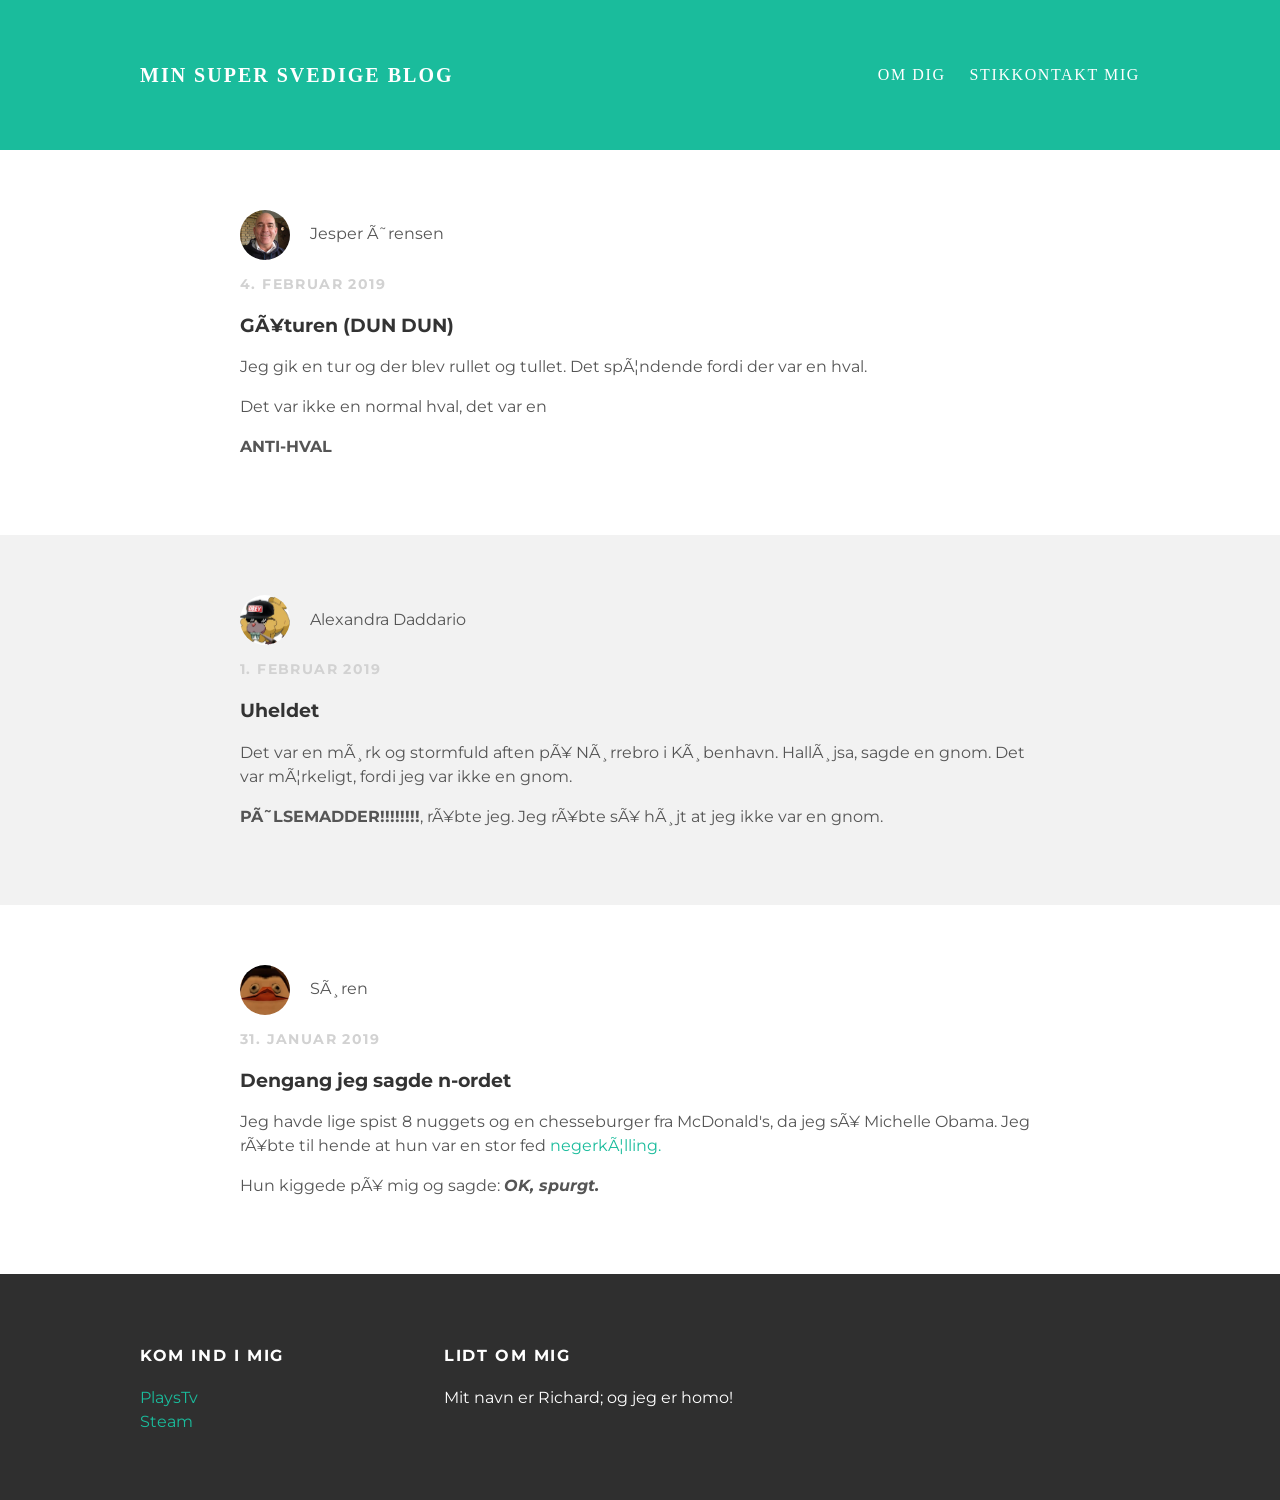
<file: index.html>
<!DOCTYPE html>
<html>
  <head>
    <title>Min Super Svedige Blog</title>
    <link rel="stylesheet" type="text/css" href="styles.css"
    <meta charset="iso-8859-1"><meta charset="iso-8859-1">
  </head>
  <body>


    <div id="header">
      <div class="container">
        <a id="header-title" href="index.html">Min Super Svedige Blog</a>
        <ul id="header-nav">
          <li><a href="about.html">Om dig</a></li>
          <li><a href="mailto:sorenpras@gmail.com">Stikkontakt mig</a></li>
        </ul>
      </div>
    </div>



    <div id="content">
       <div class="post-container">
        <div class="post">
          <div class="post-author">
            <img src="jesper.jpg">
            <span>Jesper Ørensen</span>
          </div>
          <p class="post-date">4. februar 2019</p>
          <h3 class="post-title">Gåturen   (<strong>DUN DUN</strong>)</h3>
          <div class="post-content">
            <p>Jeg gik en tur og der blev rullet og tullet. Det spændende fordi der var en hval.</p>
            <p>Det var ikke en normal hval, det var en</p>
            <p><strong>ANTI-HVAL</strong></p>
          </div>
         </div>
      </div>
      <div class="post-container">
        <div class="post">
          <div class="post-author">
            <img src="dankBidoofMemes.jpg">
            <span>Alexandra Daddario</span>
          </div>
          <p class="post-date">1. februar 2019</p>
          <h3 class="post-title">Uheldet</h3>
          <div class="post-content">
            <p>Det var en mørk og stormfuld aften på Nørrebro i København. Halløjsa, sagde en gnom. Det var mærkeligt, fordi jeg var ikke en gnom.</p>
            <p><strong>PØLSEMADDER!!!!!!!!</strong>, råbte jeg. Jeg råbte så højt at jeg ikke var en gnom.</p>
          </div>
        </div>
      </div>
        <div class="post-container">
          <div class="post">
          <div class="post-author">
            <img src="ohno.jpg">
            <span>Søren</span>
          </div>
          <p class="post-date">31. Januar 2019</p>
          <h3 class="post-title">Dengang jeg sagde n-ordet</h3>
          <div class="post-content">
            <p>Jeg havde lige spist 8 nuggets og en chesseburger fra McDonald's, da jeg så Michelle Obama. Jeg råbte til hende at hun var en stor fed <a href="https://da.wikipedia.org/wiki/Pilou_Asb%C3%A6k">negerkælling.</a></p>
            <p>Hun kiggede på mig og sagde: <strong><em>OK, spurgt.</em></strong></p>
        </div>
      </div>
    </div>
</div>



    <div id="footer">
      <div class="container">
        <div class="column">
          <h4>Kom ind i mig</h4>
          <p>
            <a href="https://plays.tv/u/abzorb">PlaysTv</a>
            <br>
            <a href="https://steamcommunity.com/id/pilegaardrasmussen/">Steam</a>
          </p>
        </div>
        <div class="column">
          <h4>Lidt Om Mig</h4>
          <p>Mit navn er Richard; og jeg er homo!</p>
        </div>
      </div>
    </div>


  </body>
</html>
</file>
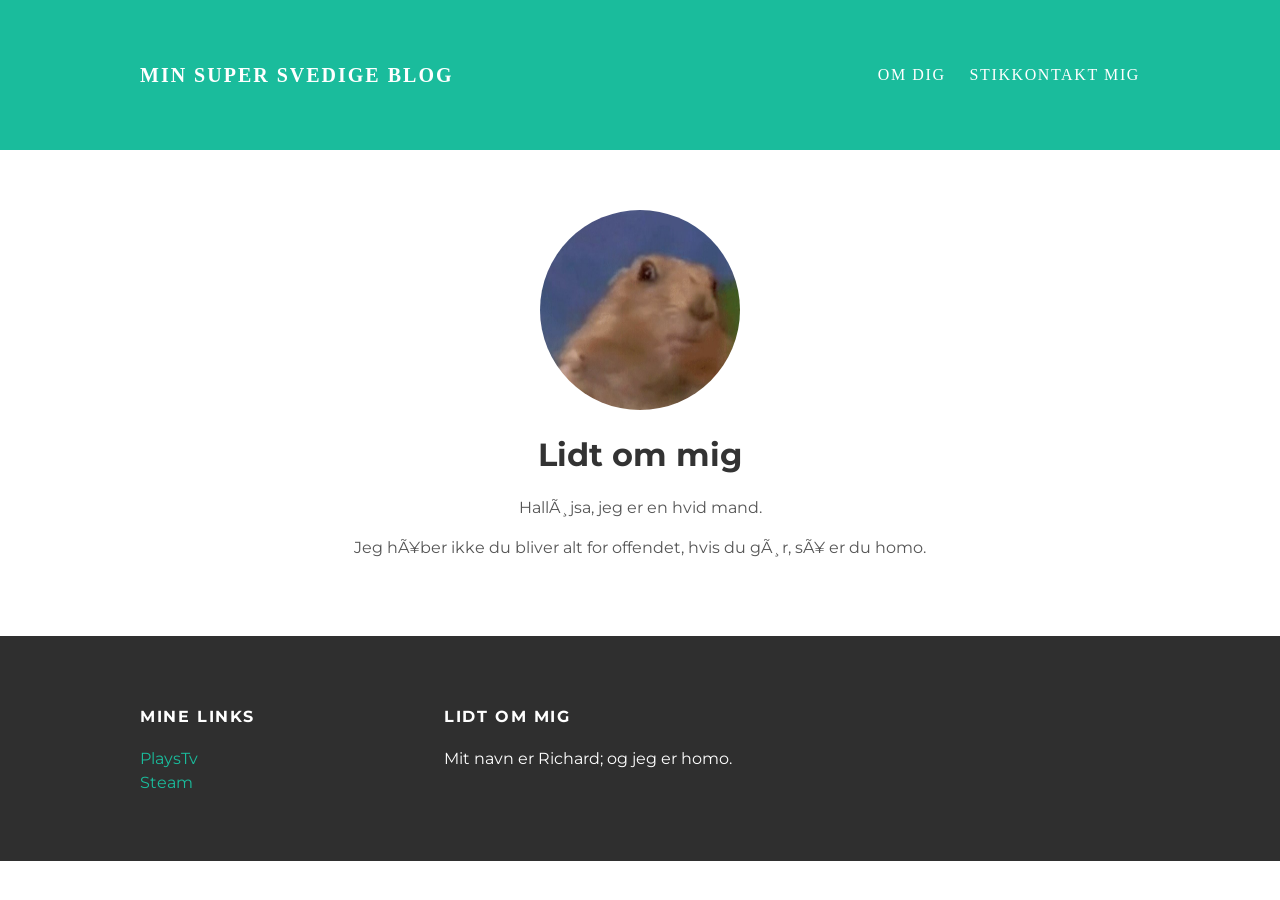
<file: about.html>
<!DOCTYPE html>
<html>
  <head>
    <title>Min Super Svedige Blog</title>
    <link rel="stylesheet" type="text/css" href="styles.css">
    <meta charset="iso-8859-1">
  </head>
  <body>


    <div id="header">
      <div class="container">
        <a id="header-title" href="index.html">Min Super Svedige Blog</a>
        <ul id="header-nav">
          <li><a href="about.html">Om dig</a></li>
          <li><a href="mailto:sorenpras@gmail.com">Stikkontakt mig</a></li>
        </ul>
      </div>
    </div>



    <div id="content">
      <div class="container">
        <div class="about">
          <div class="about-author">
            <img src="chipmunk.jpg">
          </div>
          <h1 class="about-title">Lidt om mig</h1>
          <div class="about-content">
            <p>Halløjsa, jeg er en hvid mand.</p>
            <p>Jeg håber ikke du bliver alt for offendet, hvis du gør, så er du homo.</p>
        </div>
      </div>
    </div>



    <div id="footer">
      <div class="container">
        <div class="column">
          <h4>Mine Links</h4>
          <p>
            <a href="https://plays.tv/u/abzorb">PlaysTv</a>
            <br>
            <a href="https://steamcommunity.com/id/pilegaardrasmussen/">Steam</a>
          </p>
        </div>
        <div class="column">
          <h4>Lidt Om Mig</h4>
          <p>Mit navn er Richard; og jeg er homo.</p>
        </div>
      </div>
    </div>


  </body>
</html>
</file>
<file: styles.css>
@import url(https://fonts.googleapis.com/css?family=Montserrat:400,700);

body {
  color: #555;
  margin: 0;

  font-family: "Montserrat", sans-serif;
}

h1, h2, h3, h4 {
color: #333
}

p {
  line-height: 1.5;
}

#header {
  font-family: cursive;
  background-color: #1abc9c;
  height: 150px;
  line-height: 150px;
}

#header a {
  color: white;
  text-decoration: none;
  text-transform: uppercase;
  letter-spacing: 0.1em;
}

#header a:hover {
  color: #222;
}

#header-title {
  display: block;
  float: left;
  font-size: 20px;
  font-weight: bold;
}

#header-nav {
  display: block;
  float: right;
  margin-top: 0;
}

#header-nav li {
  display: inline;
  padding-left: 20px;
}

.container {
  max-width: 1000px;
  margin: 0 auto;
}

#footer {
  background-color: #2f2f2f;
  padding: 50px 0;
}

#footer h4 {
  color: white;
  text-transform: uppercase;
  letter-spacing: 0.1em;
}

#footer p {
  color: white;
}

.column {
  min-width: 300px;
  display: inline-block;
  vertical-align: top;
}

a {
  color: #1abc9c;
  text-decoration: none;
}

a:hover {
  color: #F6A623;
}

.post, .about {
  max-width: 800px;
  margin: 0 auto;
  padding: 60px 0;
}

.post-author img {
  border-radius: 50%;
  width: 50px;
  height: 50px;
  vertical-align: middle;
}

.about-author img {
  width: 200px;
  height: 200px;
  border-radius: 50%;
}

.post-author span {
  margin-left: 16px;
}

.post-date {
  color: #D2D2D2;

  font-size: 14px;
  font-weight: bold;
  text-transform: uppercase;
  letter-spacing: 0.1em;
}

.about {
  text-align: center;
}

.post-container:nth-child(even) {
  background-color: #f2f2f2;
}

#content {
  padding:
}
</file>
